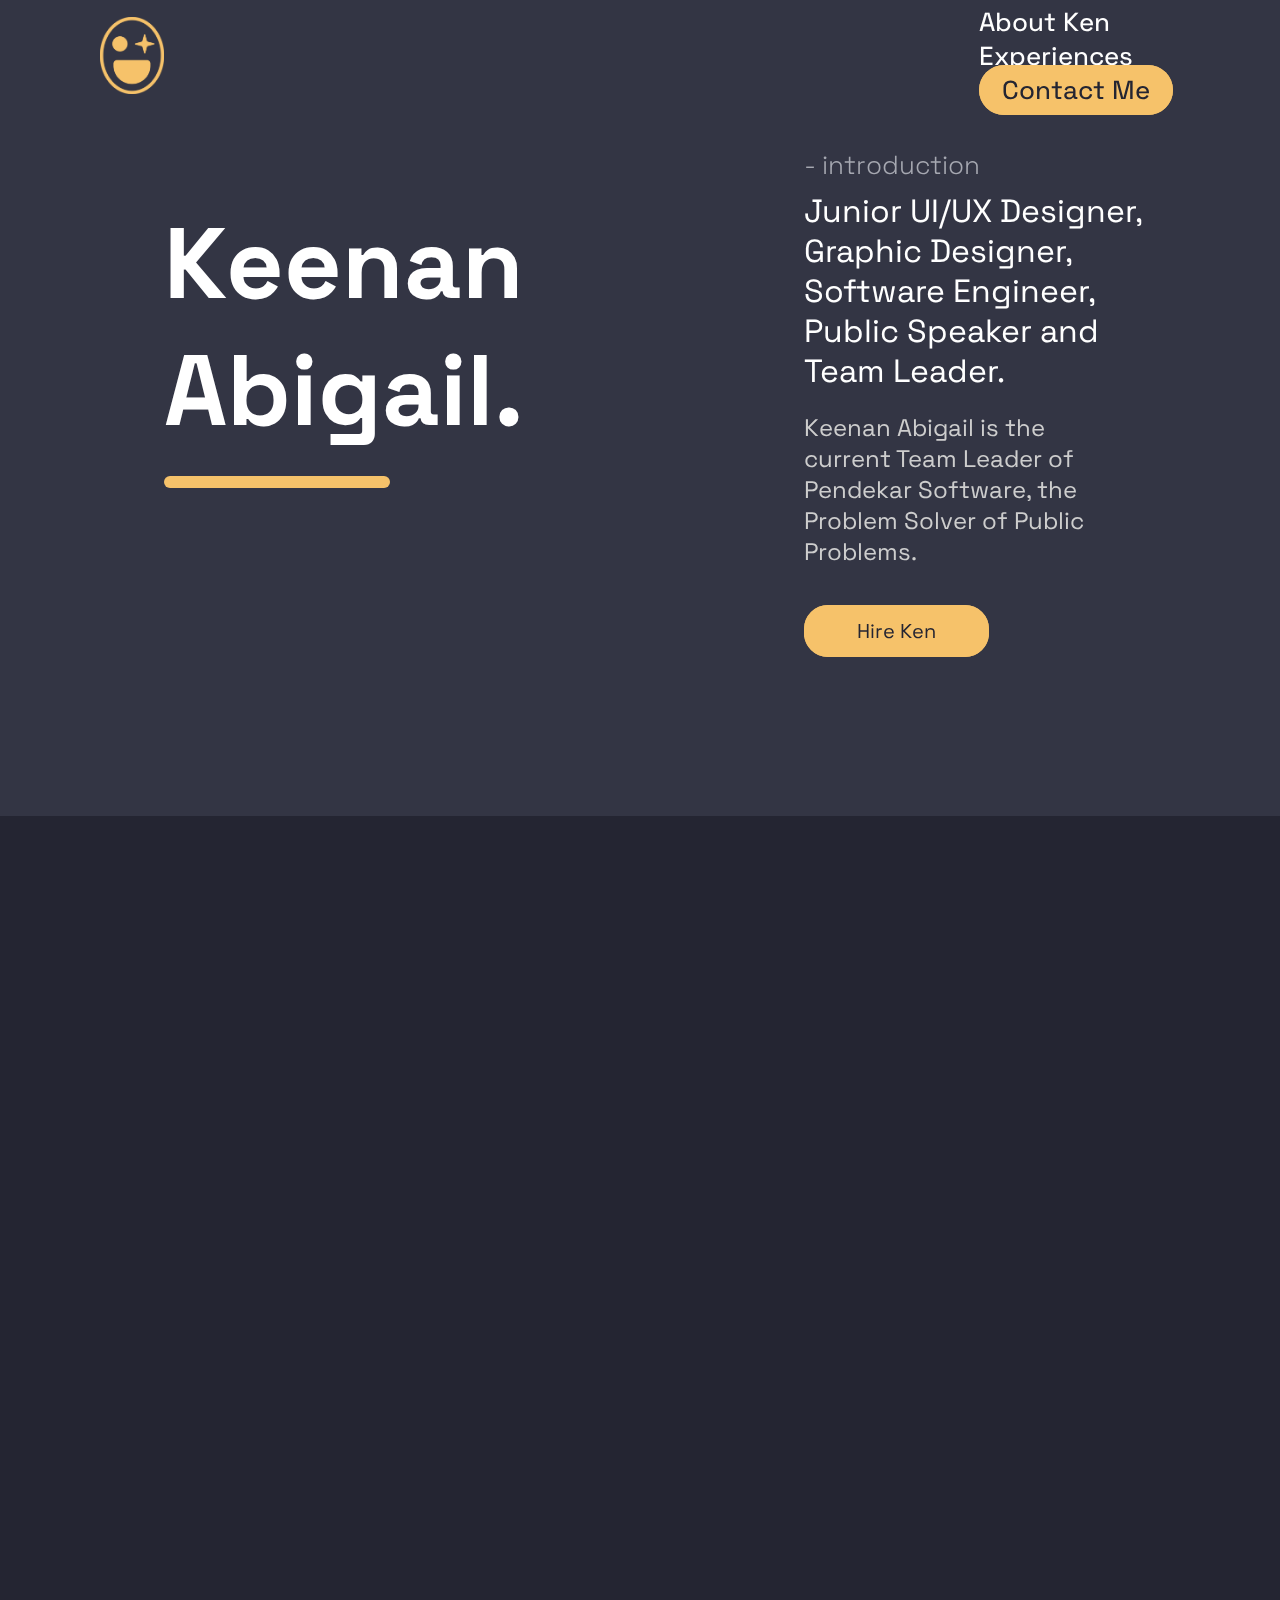
<file: index.html>
<!DOCTYPE html>
<html lang="en">

<head>
    <meta charset="UTF-8">
    <meta name="viewport" content="width=device-width, initial-scale=1.0">
    <title>Ken's Portofolio</title>

    <!-- LogoIcon -->
    <link rel="shortcut icon" href="Assets-Portfolio/Ken's Logo.png" \type="image/x-icon">

    <!-- Font Space Grotesk -->
    <link rel="preconnect" href="https://fonts.googleapis.com">
    <link rel="preconnect" href="https://fonts.gstatic.com" crossorigin>
    <link
        href="https://fonts.googleapis.com/css2?family=Poppins:wght@100;200;300;400;500;600;700;800;900&family=Space+Grotesk:wght@300;400;500;600;700&display=swap"
        rel="stylesheet">

    <!-- CSS File -->
    <link rel="stylesheet" href="homestyle.css">

    <!-- Font Awesome CDN -->
    <link rel="stylesheet" href="https://cdnjs.cloudflare.com/ajax/libs/font-awesome/6.4.2/css/all.min.css"
        integrity="sha512-z3gLpd7yknf1YoNbCzqRKc4qyor8gaKU1qmn+CShxbuBusANI9QpRohGBreCFkKxLhei6S9CQXFEbbKuqLg0DA=="
        crossorigin="anonymous" referrerpolicy="no-referrer" />

    <!-- AOS CDN -->
    <link href="https://unpkg.com/aos@2.3.1/dist/aos.css" rel="stylesheet">

</head>

<body>
    <!-- todo navbar -->
    <div class="navbar">
        <div class="navbar-logo" data-aos="fade-down-right">
            <img src="Assets-Portfolio/Ken's Logo.png" alt="Ken's logo" height="70%">
        </div>
        <div class="navbar-item" data-aos="fade-down-left">
            <div class="list-item">
                <ul>
                    <li><a href="#about">About Ken</a></li>
                    <li><a href="#experience">Experiences</a></li>
                    <li class="btn-contact"><a href="#">Contact Me</a></li>
                </ul>
            </div>
        </div>
    </div>
    <!-- todo navbar -->

    <!-- todo hero -->
    <div class="hero">
        <div class="area-name" data-aos="zoom-in-right">
            <div class="name">
                <p>Keenan <br>Abigail.</p>
            </div>
            <div class="box"></div>
            <div class="icon">
                <h2>
                    <a target="_blank" href="https://instagram.com/kabigails_"><i class="fa-brands fa-instagram"
                            style="margin-right: 5px; color: white;"></i></a>
                    <a target="_blank" href="https://www.linkedin.com/in/keenan-abigail-679440233/"><i
                            class="fa-brands fa-linkedin" style="margin-right: 5px; color: white;"></i></a>
                    <a target="_blank" href="https://github.com/kenbigail"><i class="fa-brands fa-github"
                            style="margin-right: 5px; color: white;"></i></a>
                </h2>
            </div>
            <div class="image"></div>
        </div>
        <div class="area-introduction" data-aos="zoom-in-left">
            <div class="introduction">
                <p> - introduction </p> <br>

            </div>
            <div class="title">
                <p>Junior UI/UX Designer, Graphic Designer, Software Engineer, Public Speaker and Team Leader.</p>

            </div>
            <div class="desc-intro">
                <p>Keenan Abigail is the current Team Leader of Pendekar Software, the Problem Solver of Public
                    Problems.</p>
            </div>
            <div class="button-hire">
                <a href="#" class="btn-hire">Hire Ken</a>
            </div>
        </div>
    </div>
    <!-- todo hero -->

    <!-- todo about -->
    <div class="about" id="about">
        <div class="ken-about" data-aos="fade-down-right">
            <div class="title-about">
                <p>- About</p>
            </div>
            <div class="text-legacy">
                <p>Ken's Legacy</p>
            </div>
            <div class="desc-about">
                <p>Keenan Abigail is a Vocational High School Student in Indonesia, precisely South Bekasi. he started
                    as a Junior High Schooler who just wanted to do some fun with Technology until he eventually fell in
                    love with, programming i guess.</p>
            </div>
        </div>
        <div class="motiv-about">
            <div class="motivation-about" data-aos="fade-down-left">
                <p>Don’t Stay in your Comfort Zone, Start While you can.</p>
            </div>
            <div class="motivation-desc" data-aos="fade-left">
                <p>Keenan Abigail started his Career as a 14 year older, his actual Motivation was to start a Cafe like
                    Jimmy Butler, i guess it doesn’t end as he wanted.</p>
            </div>
            <div class="count">
                <div class="text-experience" data-aos="flip-down" data-aos-duration="1500">
                    <h1>4</h1>
                    <p>Years of <br>Experience</p>
                </div>
                <div class="text-project" data-aos="flip-down" data-aos-duration="1500">
                    <h1>67</h1>
                    <p>Finished <br>Projects</p>
                </div>
            </div>

        </div>
    </div>
    <!-- todo about -->

    <!-- todo skill -->
    <div class="skill">
        <div class="card" data-aos="flip-up">
            <h3>Software Engineering</h3>
            <br>
            <p>8 Projects.</p>
        </div>
        <div class="card" data-aos="flip-up">
            <h3>UI/UX <br> Design</h3>
            <br>
            <p>34 Projects.</p>
        </div>
        <div class="card" data-aos="flip-up">
            <h3>Public <br> Speaking</h3>
            <br>
            <p>10 Performances, 3 Teach (Overseas).</p>
            </di v>
        </div>
        <!-- todo skill -->

        <!-- todo experience -->
        <div class="experience" id="experience">
            <div class="left-side">
                <div class="title-experience" data-aos="fade-right">
                    <p>- Experience</p>
                </div>
                <div class="txt-exp" data-aos="fade-right">
                    <p>Selected Creative Work,
                        Ken’s Experience, Still Counting.</p>
                </div>
                <div class="desc-experience" data-aos="fade-right">
                    <p>These are the Selected Creative work that Keenan Abigail is proud of, and the Adventure hasn’t
                        ended
                        yet.</p>
                </div>
                <div class="img-left" data-aos="flip-down">
                    <img src="Assets-Portfolio/talk-to-me-port.png" alt="Talk to Me" style="width: 90%; ">
                </div>
            </div>
            <div class="right-side">
                <div class="img-right1" data-aos="flip-down">
                    <img src="Assets-Portfolio/tomodoro-port.png" alt="Tomodoro" style="width: 90%;">
                </div>
                <div class="img-right2" data-aos="flip-down">
                    <img src="Assets-Portfolio/taqwapro-port.png" alt="TaqwaPro" style="width: 90%;">
                </div>
            </div>
        </div>
        <!-- todo experience -->

        <!-- todo footer -->
        <div class="footer">
            <div class="socials" data-aos="zoom-out-up">
                <div class="collab-socials">
                    <p>Want a Collab? <br>
                        Need my Services and Assistance? <br>
                        Let's Talk.</p>
                </div>
                <div class="desc-socials">
                    <p>Keenan Abigail is available anytime you want and need, he is Flexible and Ready as he Lurks
                        inside
                        the Technology Era.</p>
                </div>
                <div class="email">
                    <a target="_blank" href="keenanabigailidn@gmail.com" class="btn-email">keenanabigailidn@gmail.com</a>
                </div>
                <div class="phone">
                    <a href="#" class="btn-phone">+62 812 8148 1804</a>
                </div>
                <div class="instagram">
                    <a href="#" class="btn-ig">@kabigails_</a>
                </div>
            </div>
            <div class="footer-thank" data-aos="zoom-out-up">
                <div class="img-footer">
                    <img src="Assets-Portfolio/Ken's Logo.png" alt="Logo" style="width: 30%;">
                </div>
                <div class="text-footer">
                    <p>Thanks for Scrolling,<br>
                        that's all folks.</p>
                </div>
            </div>
        </div>
        <!-- todo footer -->

        <!-- AOS CDN -->
        <script src="https://unpkg.com/aos@2.3.1/dist/aos.js"></script>

        <script>
            AOS.init();
        </script>
</body>

</html>
</file>
<file: homestyle.css>
* {
    margin: 0;
    padding: 0;
    box-sizing: border-box;
    font-family: "Space Grotesk";
}

body {
    background: #242532;
}

/* navbar start */
.navbar {
    width: 100vw;
    height: 111px;
    display: flex;
    background: #333544;
    position: fixed;
    z-index: 2;
}

.navbar-logo {
    width: 111px;
    height: auto;
    display: flex;
    margin-left: 100px;
    align-items: center;
}

.navbar-text {
    margin-left: 20px;
    margin-top: 5px;
}

.navbar-item {
    width: 60%;
    height: 100%;
    margin-left: 800px;
    display: flex;
    justify-content: center;
    align-items: center;
    font-weight: 400;
}

ul {
    list-style-type: none;

}

li {
    font-weight: 450;
    font-size: 26px;
    display: inline;
    margin: 15px;
}

li a {
    text-decoration: none;
    color: white;

}

li a:hover {
    transition: 0.3s ease;
    box-shadow: #F6C26A 0 3px;
    -webkit-transition: 0.3s ease;
    -moz-transition: 0.3s ease;
    -ms-transition: 0.3s ease;
    -o-transition: 0.3s ease;
}

.btn-contact a {
    background-color: #F6C26A;
    color: #242532;
    border: #F6C26A 3px solid;
    padding: 5px 20px;
    border-radius: 30px;
    -webkit-border-radius: 30px;
    -moz-border-radius: 30px;
    -ms-border-radius: 30px;
    -o-border-radius: 30px;
    transition: background-color 0.3s, color 0.3s;
}

.btn-contact a:hover {
    background-color: #333544;
    color: white;
    border: #F6C26A 3px solid;
    box-shadow: none;
}

/* navbar end */

/* hero start */
.hero {
    width: 100vw;
    height: 816px;
    background: #333544;
    display: flex;
    justify-content: space-around;
}

.area-name {
    width: 50%;
    height: 705px;
    padding: 100px 100px;
    margin-left: 5%;
}

.name {
    font-size: 100px;
    font-weight: bolder;
    margin-top: 100px;
    color: white;
}

.box {
    margin-top: 22px;
    width: 226px;
    height: 12px;
    background: #F6C26A;
    border-radius: 8px;
    -webkit-border-radius: 8px;
    -moz-border-radius: 8px;
    -ms-border-radius: 8px;
    -o-border-radius: 8px;
}

.icon {
    margin-top: 123px;
    gap: 60px;
}

.area-introduction {
    padding: 0px 135px;
    display: flex;
    justify-content: center;
    flex-direction: column;
    align-items: start;
    width: 50%;
}

.introduction {
    margin-top: -25px;
    font-weight: lighter;
    font-size: 26px;
    color: #A6A8B1;
    margin-bottom: -25px;
}

.title {
    font-weight: 400;
    font-size: 32px;
    color: white;
}

.desc-intro {
    font-weight: 400;
    font-size: 24px;
    color: #CDCDCD;
    margin-top: 21px;
    padding-right: 30px;
}

.button-hire {
    margin-top: 51px;
}

.btn-hire {
    background-color: #F6C26A;
    color: #242532;
    border: #F6C26A 3px solid;
    padding: 10px 50px;
    border-radius: 24px;
    font-size: 20px;
    font-weight: 400;
    text-decoration: none;
    -webkit-border-radius: 24px;
    -moz-border-radius: 24px;
    -ms-border-radius: 24px;
    -o-border-radius: 24px;
    transition: background-color 0.3s, color 0.3s;
}

.button-hire :hover {
    background-color: #333544;
    color: #F6C26A;
    border: #F6C26A 3px solid;
}

/* hero end */

/* about start */
.about {
    width: 100vw;
    height: 504px;
    background: #242532;
    display: flex;
    justify-content: space-around;
}

.ken-about {
    width: 50%;
    height: 504px;
    padding: 160px 100px;
    margin-left: 50px;
}

.title-about {
    margin-top: -25px;
    font-weight: lighter;
    font-size: 26px;
    color: #A6A8B1;
}

.text-legacy {
    margin-top: 15px;
    font-weight: 400;
    font-size: 32px;
    color: white;
}

.desc-about {
    font-weight: 400;
    font-size: 24px;
    color: #CDCDCD;
    margin-top: 15px;
    padding-right: 60px;
}

.motiv-about {
    width: 50%;
    height: 504px;
    padding: 140px 100px;
    margin-left: 110px;
    display: flex;
    flex-direction: column;
}

.motivation-about {
    font-weight: 400;
    font-size: 32px;
    color: white;
}

.motivation-desc {
    font-weight: 400;
    font-size: 24px;
    color: #CDCDCD;
    margin-top: 15px;
    padding-right: 60px;
}

.count {
    flex-direction: row;
    display: flex;
}

.text-experience {
    display: flex;
    margin-top: 25px;
}

.text-experience h1 {
    font-size: 64px;
    font-weight: 600;
    margin-right: 15px;
    color: #F6C26A;
}

.text-experience p {
    font-size: 14px;
    font-weight: 400;
    color: #CDCDCD;
    margin-top: 20px;
}

.text-project {
    display: flex;
    margin-top: 25px;
    margin-left: 100px;
}

.text-project h1 {
    font-size: 64px;
    font-weight: 600;
    margin-right: 15px;
    color: #F6C26A;
}

.text-project p {
    font-size: 14px;
    font-weight: 400;
    color: #CDCDCD;
    margin-top: 20px;
}

/* about end */

/* skill start */
.skill {
    width: 100vw;
    height: 520px;
    background: #242532;
    position: relative;
    display: flex;
    justify-content: center;
    align-items: center;
    flex-wrap: wrap;
    gap: 150px;
}

.card {
    margin-top: 60px;
    position: relative;
    padding: 150px 50px;
    width: 350px;
    height: 330px;
    background: #414455;
    grid-template-columns: auto;
}

.card h3 {
    font-size: 26px;
    font-weight: 450;
    color: #ffff;
}

.card p {
    font-size: 16px;
    font-weight: 300;
    color: #ffff;
}

/* skill end */

/* experience start */
.experience {
    width: 100vw;
    height: 1681px;
    background: #323444;
    display: flex;
    justify-content: space-around;
}

.left-side {
    width: 50%;
    height: 1681px;
    padding: 140px 100px;
    margin-left: 50px;
}

.title-experience {
    margin-top: -25px;
    font-weight: lighter;
    font-size: 26px;
    color: #A6A8B1
}

.txt-exp {
    margin-top: 15px;
    font-weight: 400;
    font-size: 32px;
    color: white;
}

.desc-experience {
    font-weight: 400;
    font-size: 24px;
    color: #CDCDCD;
    margin-top: 15px;
    padding-right: 60px;
}

.img-left {
    margin-top: 219px;
}

.right-side {
    width: 50%;
    height: 100%;
    padding: 140px 100px;
    margin-left: 50px;
}

.img-right2 {
    margin-top: 177px;
}

/* experience end */

/* footer start */
.footer {
    width: 100vw;
    height: 786px;
    background: #242532;
    display: flex;
    justify-content: space-around;
    overflow-y: hidden;
}

.socials {
    width: 50%;
    height: 786px;
    padding: 140px 100px;
    margin-left: 50px;
}

.collab-socials {
    margin-top: 15px;
    font-weight: 400;
    font-size: 32px;
    color: white;
}

.desc-socials {
    font-weight: 400;
    font-size: 24px;
    color: #CDCDCD;
    margin-top: 15px;
    padding-right: 60px;
}

.email {
    margin-top: 100px;
}

.btn-email {

    background-color: #F6C26A;
    color: #242532;
    border: #F6C26A 3px solid;
    padding: 10px 50px;
    border-radius: 24px;
    font-size: 20px;
    font-weight: 400;
    text-decoration: none;
    -webkit-border-radius: 24px;
    -moz-border-radius: 24px;
    -ms-border-radius: 24px;
    -o-border-radius: 24px;
    transition: background-color 0.3s, color 0.3s;
}

.email :hover {
    background-color: #333544;
    color: #F6C26A;
    border: #F6C26A 3px solid;
}

.phone {
    margin-top: 40px;
}

.btn-phone {

    background-color: #F6C26A;
    color: #242532;
    border: #F6C26A 3px solid;
    padding: 10px 100px;
    border-radius: 24px;
    font-size: 20px;
    font-weight: 400;
    text-decoration: none;
    -webkit-border-radius: 24px;
    -moz-border-radius: 24px;
    -ms-border-radius: 24px;
    -o-border-radius: 24px;
    transition: background-color 0.3s, color 0.3s;
}

.phone :hover {
    background-color: #333544;
    color: #F6C26A;
    border: #F6C26A 3px solid;
}

.instagram {
    margin-top: 40px;
}

.btn-ig {

    background-color: #F6C26A;
    color: #242532;
    border: #F6C26A 3px solid;
    padding: 10px 130px;
    border-radius: 24px;
    font-size: 20px;
    font-weight: 400;
    text-decoration: none;
    -webkit-border-radius: 24px;
    -moz-border-radius: 24px;
    -ms-border-radius: 24px;
    -o-border-radius: 24px;
    transition: background-color 0.3s, color 0.3s;
}

.instagram :hover {
    background-color: #333544;
    color: #F6C26A;
    border: #F6C26A 3px solid;
}

.footer-thank {
    width: 50%;
    height: 786px;
    padding: 200px 100px;
    margin-left: 50px;
    justify-content: center;
    align-items: center;
    text-align: center;
    align-content: center;
}

.text-footer {
    margin-top: 59px;
    font-size: 26px;
    font-weight: 500;
    color: #ffff;
}


/* footer end */

/* mobile start */
@media screen and (max-width:768px) {
    .navbar {
        display: grid;
        width: 100%;
        padding: 0;
    }
    .navbar-logo {
        width: 100%;
        height: 80px;
        padding: 0;

    }

    .navbar-item {
        display: none;
        padding: 0;
    }

    .hero {
        display: flex;
        flex-direction: column;
    }

    .name {
        font-size: 60px;
    }

    .icon {
        display: none;
    }

    .box {
        width: 80%;
    }

    .introduction {
        font-size: 12px;
    }

    .title {
        font-size: 14px;
    }

    .desc-intro {
        font-size: 14px;
    }
}

/* mobile end */
</file>
